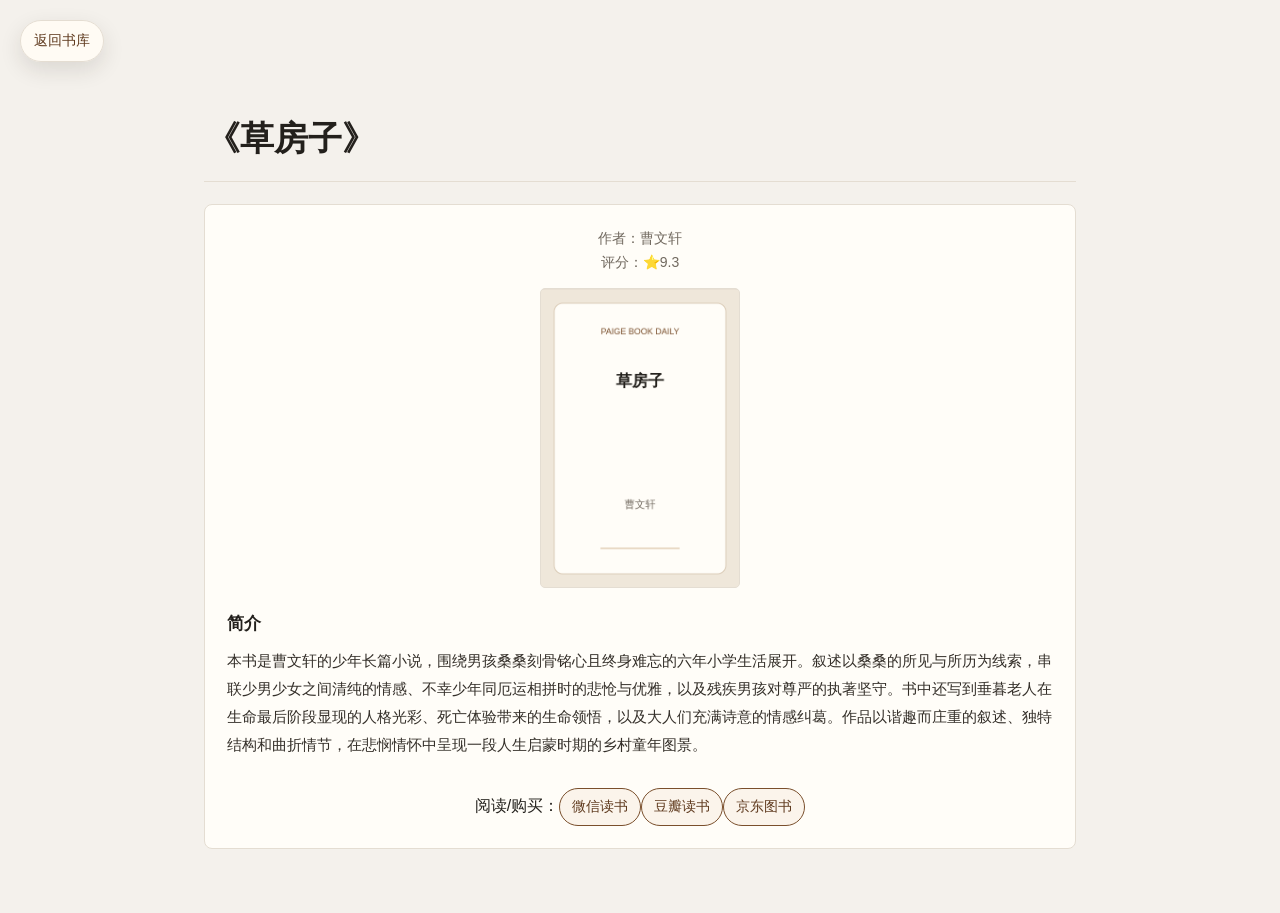
<file: website/book.html>
<!doctype html>
<html lang="zh-CN">
<head>
  <meta charset="utf-8">
  <meta name="viewport" content="width=device-width, initial-scale=1">
  <link rel="icon" href="data:image/svg+xml,%3Csvg xmlns=%27http://www.w3.org/2000/svg%27 viewBox=%270 0 100 100%27%3E%3Ctext y=%270.9em%27 font-size=%2790%27%3E%F0%9F%93%9A%3C/text%3E%3C/svg%3E">
  <title>图书详情 - Paige 每日荐书</title>
  <link rel="stylesheet" href="style.css">
  <script src="placeholder_cover.js"></script>
  <script async src="https://www.googletagmanager.com/gtag/js?id=G-WSLGYCKJJ9"></script>
  <script>
    window.dataLayer = window.dataLayer || [];
    function gtag(){dataLayer.push(arguments);}
    gtag('js', new Date());
    gtag('config', 'G-WSLGYCKJJ9');
  </script>
</head>
<body>
  <main class="page-shell detail-shell">
    <header class="site-header detail-header">
      <a class="back-link" href="index.html">返回书库</a>
      <h1 id="detail-title">图书详情</h1>
    </header>

    <article id="book-detail" class="detail-card" aria-live="polite">
      <p class="loading">正在加载图书详情...</p>
    </article>
  </main>

  <script>
    const detail = document.querySelector("#book-detail");
    const title = document.querySelector("#detail-title");

    function normalizeText(value, fallback) {
      if (typeof value !== "string") {
        return fallback;
      }
      const text = value.trim();
      return text || fallback;
    }

    function getBookId() {
      const params = new URLSearchParams(window.location.search);
      const id = Number.parseInt(params.get("id") || "0", 10);
      return Number.isFinite(id) && id >= 0 ? id : 0;
    }

    function createCover(book) {
      const cover = normalizeText(book.cover, "");
      if (!cover) {
        return createPlaceholderCover(book, "detail-cover");
      }

      const image = document.createElement("img");
      image.className = "detail-cover";
      image.src = cover;
      image.alt = `《${normalizeText(book.title, "未命名书籍")}》封面`;
      image.referrerPolicy = "no-referrer";
      image.onerror = () => {
        image.replaceWith(createPlaceholderCover(book, "detail-cover"));
      };
      return image;
    }

    function getBookSearchTerm(book) {
      const isbn = normalizeText(book.isbn || book.ISBN, "").replace(/[\s-]/g, "");
      return isbn || normalizeText(book.title, "");
    }

    function buildSearchUrl(baseUrl, book) {
      return `${baseUrl}${encodeURIComponent(getBookSearchTerm(book))}`;
    }

    function createReadingLink(label, url) {
      const link = document.createElement("a");
      link.className = "primary-link";
      link.href = url;
      link.target = "_blank";
      link.rel = "noopener noreferrer";
      link.textContent = label;
      return link;
    }
    function renderBook(book) {
      const bookTitle = normalizeText(book.title, "未命名书籍");
      title.textContent = `《${bookTitle}》`;
      detail.innerHTML = "";

      const media = document.createElement("div");
      media.className = "detail-media";
      media.appendChild(createCover(book));

      const content = document.createElement("div");
      content.className = "detail-content";

      const author = document.createElement("p");
      author.className = "book-meta";
      author.textContent = `作者：${normalizeText(book.author, "暂无作者")}`;

      const rating = document.createElement("p");
      rating.className = "book-rating";
      rating.textContent = `评分：${normalizeText(book.rating, "暂无评分")}`;

      const summaryTitle = document.createElement("h3");
      summaryTitle.className = "section-title";
      summaryTitle.textContent = "简介";

      const summary = document.createElement("p");
      summary.className = "detail-summary";
      summary.textContent = normalizeText(book.summary, "暂无简介");

      const actions = document.createElement("div");
      actions.className = "detail-actions";
      const readingLabel = document.createElement("span");
      readingLabel.className = "reading-label";
      readingLabel.textContent = "\u9605\u8bfb/\u8d2d\u4e70\uff1a";
      actions.append(
        readingLabel,
        createReadingLink("\u5fae\u4fe1\u8bfb\u4e66", buildSearchUrl("https://weread.qq.com/web/search/books?keyword=", book)),
        createReadingLink("\u8c46\u74e3\u8bfb\u4e66", buildSearchUrl("https://search.douban.com/book/subject_search?search_text=", book)),
        createReadingLink("\u4eac\u4e1c\u56fe\u4e66", buildSearchUrl("https://search.jd.com/Search?keyword=", book))
      );

      content.append(author, rating, media, summaryTitle, summary, actions);
      detail.append(content);
    }

    fetch("books.json", { cache: "no-store" })
      .then((response) => {
        if (!response.ok) {
          throw new Error(`HTTP ${response.status}`);
        }
        return response.json();
      })
      .then((books) => {
        const book = Array.isArray(books) ? books[getBookId()] : null;
        if (!book) {
          detail.innerHTML = '<p class="empty">没有找到这本书。</p>';
          return;
        }
        renderBook(book);
      })
      .catch(() => {
        detail.innerHTML = '<p class="empty">图书详情暂时无法加载，请稍后再试。</p>';
      });
  </script>
</body>
</html>
</file>
<file: website/style.css>
:root {
  color-scheme: light;
  --page: #f4f1ec;
  --paper: #fffdf8;
  --ink: #23201c;
  --muted: #71695f;
  --line: #e4ddd2;
  --accent: #7a4f2c;
  --accent-dark: #5f3a1e;
}

html {
  scroll-behavior: smooth;
}

* {
  box-sizing: border-box;
}

body {
  margin: 0;
  overflow-x: hidden;
  padding-top: 56px;
  background: var(--page);
  color: var(--ink);
  font-family: -apple-system, BlinkMacSystemFont, "Segoe UI", "PingFang SC", "Hiragino Sans GB", "Microsoft YaHei", sans-serif;
  line-height: 1.7;
}

.top-nav {
  position: fixed;
  top: 0;
  left: 0;
  z-index: 20;
  display: flex;
  align-items: center;
  justify-content: space-between;
  gap: 10px;
  width: 100%;
  min-height: 56px;
  padding: 10px 16px;
  background: rgba(255, 253, 248, 0.96);
  border-bottom: 1px solid var(--line);
  backdrop-filter: blur(10px);
}

.nav-brand {
  flex: 1 1 auto;
  min-width: 0;
  color: var(--ink);
  font-size: 15px;
  font-weight: 700;
  overflow: hidden;
  text-decoration: none;
  text-overflow: ellipsis;
  white-space: nowrap;
}

.nav-actions {
  display: flex;
  flex: 0 0 auto;
  gap: 6px;
}

.nav-actions a {
  display: inline-flex;
  align-items: center;
  justify-content: center;
  min-height: 34px;
  padding: 5px 9px;
  color: var(--accent-dark);
  background: #fbf4eb;
  border: 1px solid var(--line);
  border-radius: 999px;
  font-size: 13px;
  text-decoration: none;
  white-space: nowrap;
}

#today,
#recent {
  scroll-margin-top: 76px;
}

.page-shell {
  width: min(100%, 920px);
  margin: 0 auto;
  padding: 28px 16px 40px;
}

.site-header {
  padding: 8px 2px 22px;
  border-bottom: 1px solid var(--line);
}

.eyebrow {
  margin: 0 0 8px;
  color: var(--accent);
  font-size: 13px;
  letter-spacing: 0;
  text-transform: uppercase;
}

h1,
h2,
h3 {
  letter-spacing: 0;
}

h1 {
  margin: 0;
  font-size: 34px;
  line-height: 1.2;
  font-weight: 700;
}

.intro {
  margin: 12px 0 0;
  color: var(--muted);
  font-size: 15px;
}

.home-section {
  margin-top: 28px;
}

.section-head {
  margin-bottom: 14px;
}

.section-head h2,
.subscribe-panel h2 {
  margin: 0;
  font-size: 22px;
  line-height: 1.3;
}

.book-list,
.today-list {
  display: grid;
  gap: 16px;
}

.book-card {
  display: grid;
  grid-template-columns: 96px minmax(0, 1fr);
  align-items: center;
  gap: 14px;
  padding: 14px;
  background: var(--paper);
  border: 1px solid var(--line);
  border-radius: 8px;
}

.today-list .book-card:first-child {
  border-color: #d4b895;
}

.cover-wrap {
  width: 96px;
}

.book-cover,
.cover-placeholder {
  width: 96px;
  aspect-ratio: 2 / 3;
  border-radius: 4px;
  border: 1px solid var(--line);
  background: #e9e0d4;
}

.book-cover {
  display: block;
  object-fit: cover;
}

.cover-placeholder,
.detail-cover-placeholder {
  display: flex;
  align-items: center;
  justify-content: center;
  padding: 10px;
  color: var(--muted);
  font-size: 13px;
  text-align: center;
}

.book-content {
  min-width: 0;
}

.book-card--today {
  grid-template-columns: 1fr;
}

.book-card--today .book-content {
  display: flex;
  flex-direction: column;
  align-items: center;
}

.book-card--today .cover-wrap {
  margin-top: 12px;
}

.book-card--today .book-summary {
  align-self: stretch;
  text-align: left;
}

.book-card--today .detail-link {
  align-self: center;
}

.book-date {
  margin: 0 0 4px;
  color: var(--accent);
  font-size: 13px;
}

.book-title {
  margin: 0 0 6px;
  font-size: 18px;
  line-height: 1.35;
}

.book-meta,
.book-rating {
  margin: 0;
  color: var(--muted);
  font-size: 14px;
}

.book-summary {
  margin: 10px 0 0;
  color: #3b3630;
  font-size: 14px;
}

.detail-link,
.primary-link,
.back-link {
  color: var(--accent-dark);
  text-decoration: none;
}

.detail-link,
.primary-link {
  display: inline-flex;
  align-items: center;
  width: fit-content;
  min-height: 36px;
  margin-top: 12px;
  padding: 6px 12px;
  border: 1px solid var(--accent);
  border-radius: 999px;
  background: #fbf4eb;
  font-size: 14px;
}

.subscribe-panel {
  display: grid;
  gap: 16px;
  padding: 18px;
  background: #efe7da;
  border: 1px solid #dccdb9;
  border-radius: 8px;
}

.subscribe-copy {
  margin: 10px 0 0;
  color: var(--muted);
  font-size: 14px;
}

.subscribe-form {
  display: grid;
  gap: 10px;
}

.subscribe-form input,
.subscribe-form button {
  width: 100%;
  min-height: 42px;
  border-radius: 999px;
  font: inherit;
}

.subscribe-form input {
  padding: 0 14px;
  color: var(--muted);
  background: var(--paper);
  border: 1px solid var(--line);
}

.subscribe-form button {
  color: #f8f0e6;
  background: var(--accent-dark);
  border: 1px solid var(--accent-dark);
}

.subscribe-form input:disabled,
.subscribe-form button:disabled {
  opacity: 0.72;
}

.back-link {
  display: inline-block;
  margin: 0 0 14px;
  color: var(--muted);
  font-size: 14px;
}

.detail-header .back-link {
  position: fixed;
  top: 20px;
  left: 20px;
  z-index: 20;
  margin: 0;
  padding: 8px 13px;
  color: var(--accent-dark);
  background: rgba(255, 251, 245, 0.94);
  border: 1px solid var(--line);
  border-radius: 999px;
  box-shadow: 0 8px 22px rgba(42, 35, 28, 0.12);
}

.detail-card {
  display: block;
  gap: 18px;
  margin-top: 22px;
  padding: 16px;
  background: var(--paper);
  border: 1px solid var(--line);
  border-radius: 8px;
}

.detail-media {
  display: flex;
  justify-content: center;
  margin: 14px 0 4px;
}

.detail-cover,
.detail-cover-placeholder {
  width: 180px;
  aspect-ratio: 2 / 3;
  border-radius: 5px;
  border: 1px solid var(--line);
  background: #e9e0d4;
}

.detail-cover {
  display: block;
  object-fit: contain;
}

.detail-book-title {
  margin: 0 0 10px;
  text-align: center;
  font-size: 24px;
  line-height: 1.3;
}

.detail-content > .book-meta,
.detail-content > .book-rating {
  text-align: center;
}

.section-title {
  margin: 22px 0 8px;
  font-size: 17px;
}

.detail-summary {
  margin: 0;
  color: #342f29;
  font-size: 15px;
  line-height: 1.85;
}

.detail-actions {
  margin-top: 18px;
  text-align: center;
}

.empty-note {
  margin: 0;
  color: var(--muted);
  font-size: 14px;
}

.loading,
.empty {
  margin: 0;
  padding: 22px 0;
  color: var(--muted);
  font-size: 15px;
}

@media (max-width: 719px) {
  .today-list .book-title,
  .today-list .book-meta,
  .today-list .book-rating {
    text-align: center;
  }
}

@media (min-width: 720px) {
  body {
    padding-top: 62px;
  }

  .top-nav {
    min-height: 62px;
    padding: 12px 24px;
  }

  .nav-brand {
    font-size: 17px;
  }

  .nav-actions a {
    padding: 6px 14px;
    font-size: 14px;
  }

  #today,
  #recent {
    scroll-margin-top: 84px;
  }

  .page-shell {
    padding: 48px 24px 64px;
  }

  .book-list,
  .today-list {
    gap: 18px;
  }

  .book-card {
    grid-template-columns: 200px minmax(0, 1fr);
    gap: 20px;
    padding: 18px;
  }

  .book-card--today {
    grid-template-columns: 1fr;
  }

  .cover-wrap,
  .book-cover,
  .cover-placeholder {
    width: 200px;
  }

  .book-cover {
    object-fit: contain;
  }

  .book-title {
    font-size: 20px;
  }

  .book-summary {
    font-size: 15px;
  }

  .subscribe-panel {
    grid-template-columns: 1fr minmax(260px, 340px);
    align-items: center;
    padding: 20px;
  }

  .detail-card {
    padding: 22px;
  }

  .detail-cover,
  .detail-cover-placeholder {
    width: 200px;
  }
}

.subscribe-confirmation {
  width: min(92vw, 430px);
  padding: 0;
  color: var(--ink);
  background: var(--paper);
  border: 1px solid var(--line);
  border-radius: 12px;
  box-shadow: 0 18px 48px rgba(42, 35, 28, 0.2);
}

.subscribe-confirmation::backdrop {
  background: rgba(35, 32, 28, 0.38);
}

.subscribe-confirmation-content {
  padding: 22px;
}

.subscribe-confirmation h3 {
  margin: 0 0 14px;
  font-size: 20px;
}

.subscribe-confirmation p {
  margin: 8px 0;
  color: var(--muted);
  font-size: 14px;
}

.subscribe-confirmation .confirmation-email {
  padding: 10px 12px;
  overflow-wrap: anywhere;
  color: var(--ink);
  background: #efe7da;
  border-radius: 8px;
  font-weight: 700;
}

.confirmation-actions {
  display: grid;
  grid-template-columns: 1fr 1fr;
  gap: 10px;
  margin-top: 18px;
}

.confirmation-actions button {
  min-height: 40px;
  padding: 8px 12px;
  border-radius: 999px;
  font: inherit;
}

.confirmation-secondary {
  color: var(--accent-dark);
  background: var(--paper);
  border: 1px solid var(--line);
}

.confirmation-primary {
  color: #f8f0e6;
  background: var(--accent-dark);
  border: 1px solid var(--accent-dark);
}
.subscribe-status {
  min-height: 22px;
  margin: 0;
  color: var(--muted);
  font-size: 13px;
}

.unsubscribe-shell {
  display: grid;
  min-height: calc(100vh - 56px);
  place-items: center;
}

.unsubscribe-card {
  width: min(100%, 560px);
  padding: 28px;
  text-align: center;
  background: var(--paper);
  border: 1px solid var(--line);
  border-radius: 12px;
  box-shadow: 0 12px 30px rgba(42, 35, 28, 0.08);
}

.unsubscribe-card h1 {
  font-size: 28px;
}

.unsubscribe-message {
  margin: 12px 0 0;
  color: var(--muted);
}
</file>
